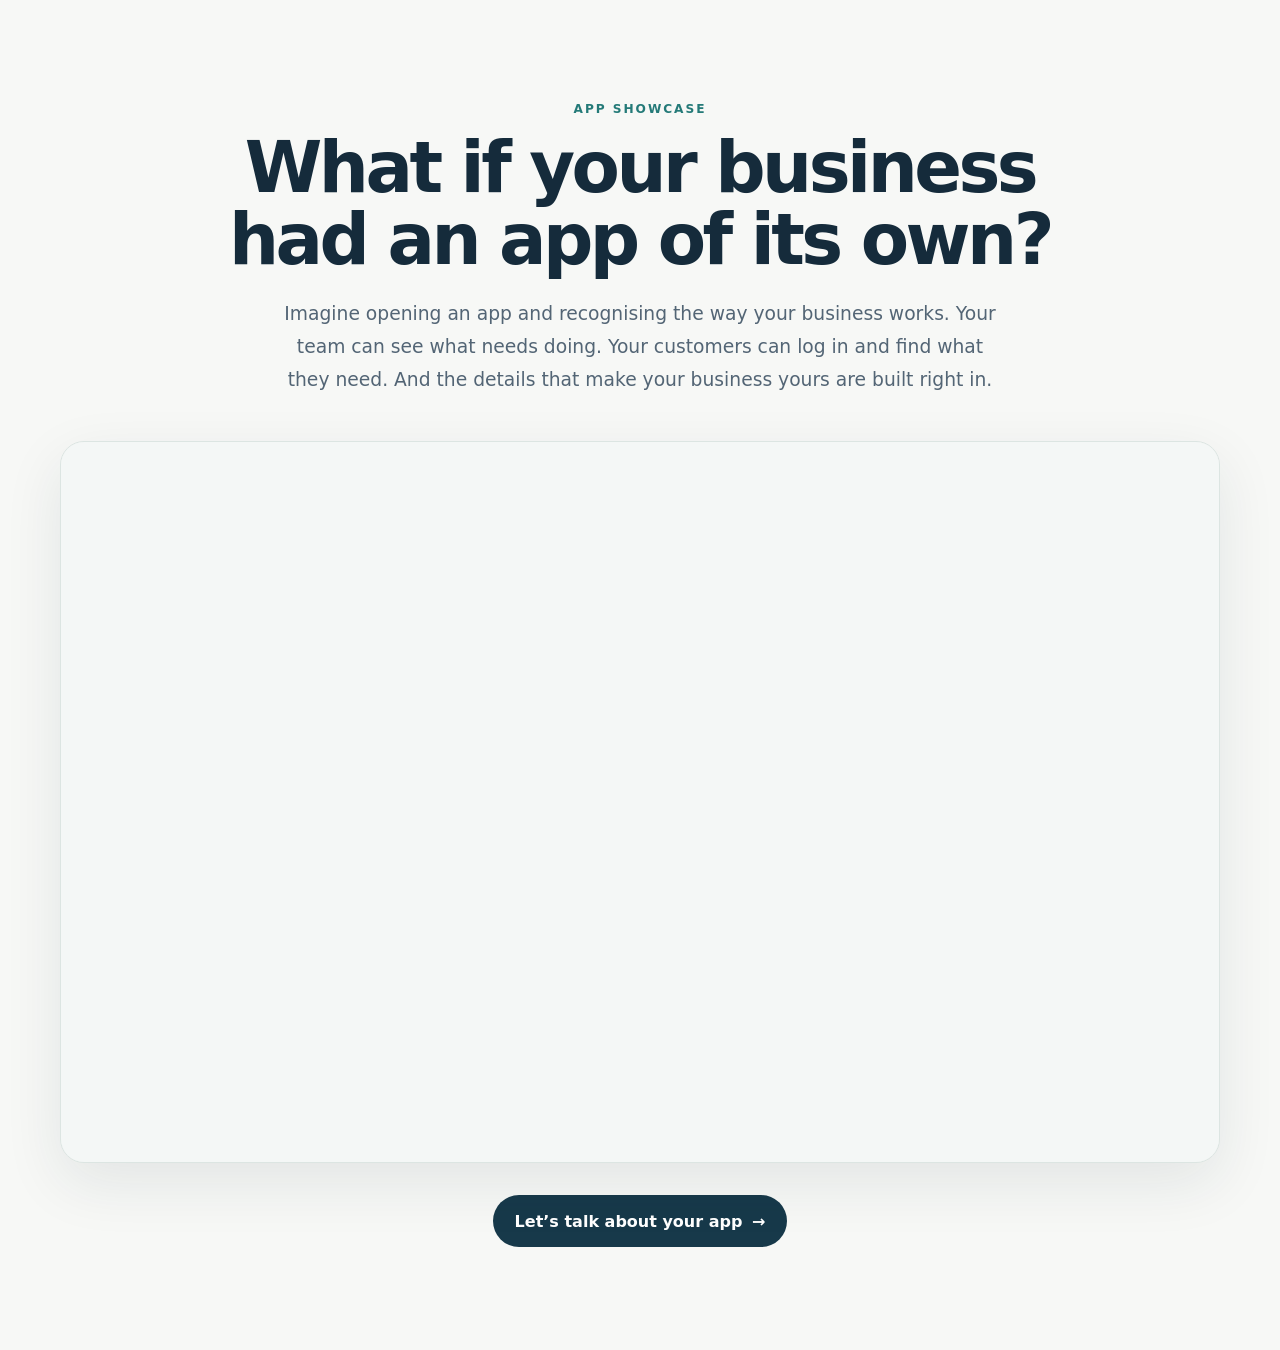
<file: public/assets/aistudio/app-showcase-section_67dad922.html>
<!doctype html>
<html lang="en">
<head>
  <meta charset="utf-8">
  <meta name="viewport" content="width=device-width, initial-scale=1">
  <meta name="description" content="What if your business had an app of its own? App showcase by TechStack Sydney.">
  <title>App showcase | TechStack Sydney</title>
  <style>
    :root { color-scheme: light; font-family: Inter, ui-sans-serif, system-ui, -apple-system, BlinkMacSystemFont, "Segoe UI", sans-serif; color: #152b3b; background: #f7f8f6; }
    * { box-sizing: border-box; }
    body { margin: 0; background: #f7f8f6; }
    .showcase { padding: clamp(3.75rem, 8vw, 7rem) 1.25rem; overflow: hidden; }
    .wrap { width: min(1160px, 100%); margin: 0 auto; }
    .intro { max-width: 850px; margin: 0 auto 2.8rem; text-align: center; }
    .eyebrow { margin: 0 0 .95rem; color: #247a78; font-size: .76rem; font-weight: 750; letter-spacing: .16em; }
    h1 { margin: 0; font-size: clamp(2.35rem, 6vw, 4.4rem); line-height: 1.03; letter-spacing: -.05em; }
    .intro-copy { max-width: 730px; margin: 1.35rem auto 0; color: #536575; font-size: clamp(1rem, 1.6vw, 1.17rem); line-height: 1.75; }
    .preview { position: relative; overflow: hidden; border: 1px solid #dce5e2; border-radius: 24px; background: #edf2f0; box-shadow: 0 20px 60px rgba(18, 42, 54, .09); }
    .preview iframe { display: block; width: 100%; height: min(72vw, 720px); min-height: 500px; border: 0; background: #f4f7f6; }
    .actions { display: flex; justify-content: center; margin-top: 2rem; }
    .cta { display: inline-flex; align-items: center; justify-content: center; gap: .6rem; min-height: 52px; padding: .85rem 1.35rem; border-radius: 999px; background: #17394a; color: #fff; font-weight: 700; text-decoration: none; transition: transform .18s ease, background .18s ease; }
    .cta:hover { background: #205565; transform: translateY(-2px); }
    .cta:focus-visible { outline: 3px solid #64b5aa; outline-offset: 4px; }
    @media (max-width: 650px) {
      .preview { border-radius: 17px; }
      .preview iframe { height: 640px; min-height: 500px; }
      .cta { width: 100%; }
    }
  </style>
</head>
<body>
  <main>
    <section class="showcase" id="app-showcase" aria-labelledby="app-showcase-title">
      <div class="wrap">
        <header class="intro">
          <p class="eyebrow">APP SHOWCASE</p>
          <h1 id="app-showcase-title">What if your business had an app of its own?</h1>
          <p class="intro-copy">Imagine opening an app and recognising the way your business works. Your team can see what needs doing. Your customers can log in and find what they need. And the details that make your business yours are built right in.</p>
        </header>

        <div class="preview" aria-label="Animated preview of a TechStack Sydney web and mobile app">
          <iframe src="https://techstacksydney.com/app-video-demo/" title="Animated TechStack Sydney app showcase preview" loading="lazy" allow="fullscreen; autoplay"></iframe>
        </div>

        <div class="actions">
          <a class="cta" href="https://techstacksydney.com/contact">Let’s talk about your app <span aria-hidden="true">→</span></a>
        </div>
      </div>
    </section>
  </main>
</body>
</html>
</file>
